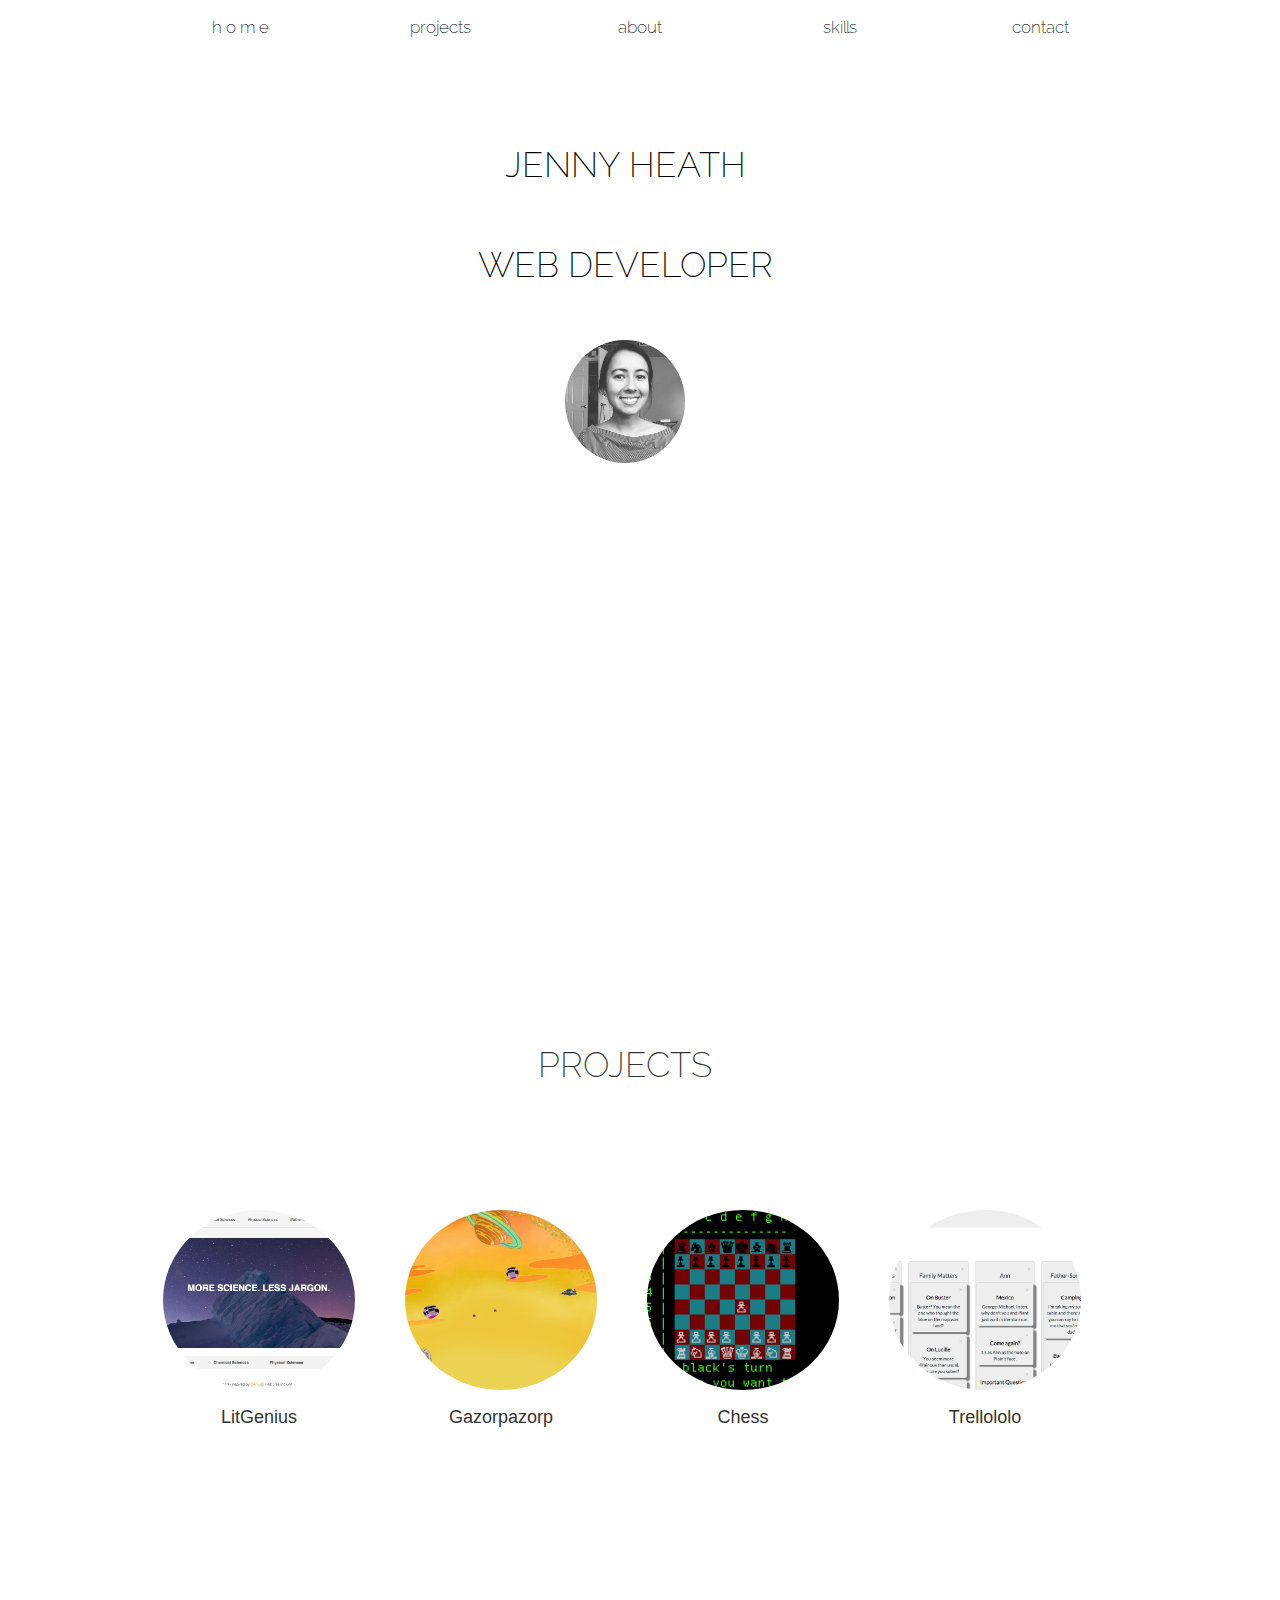
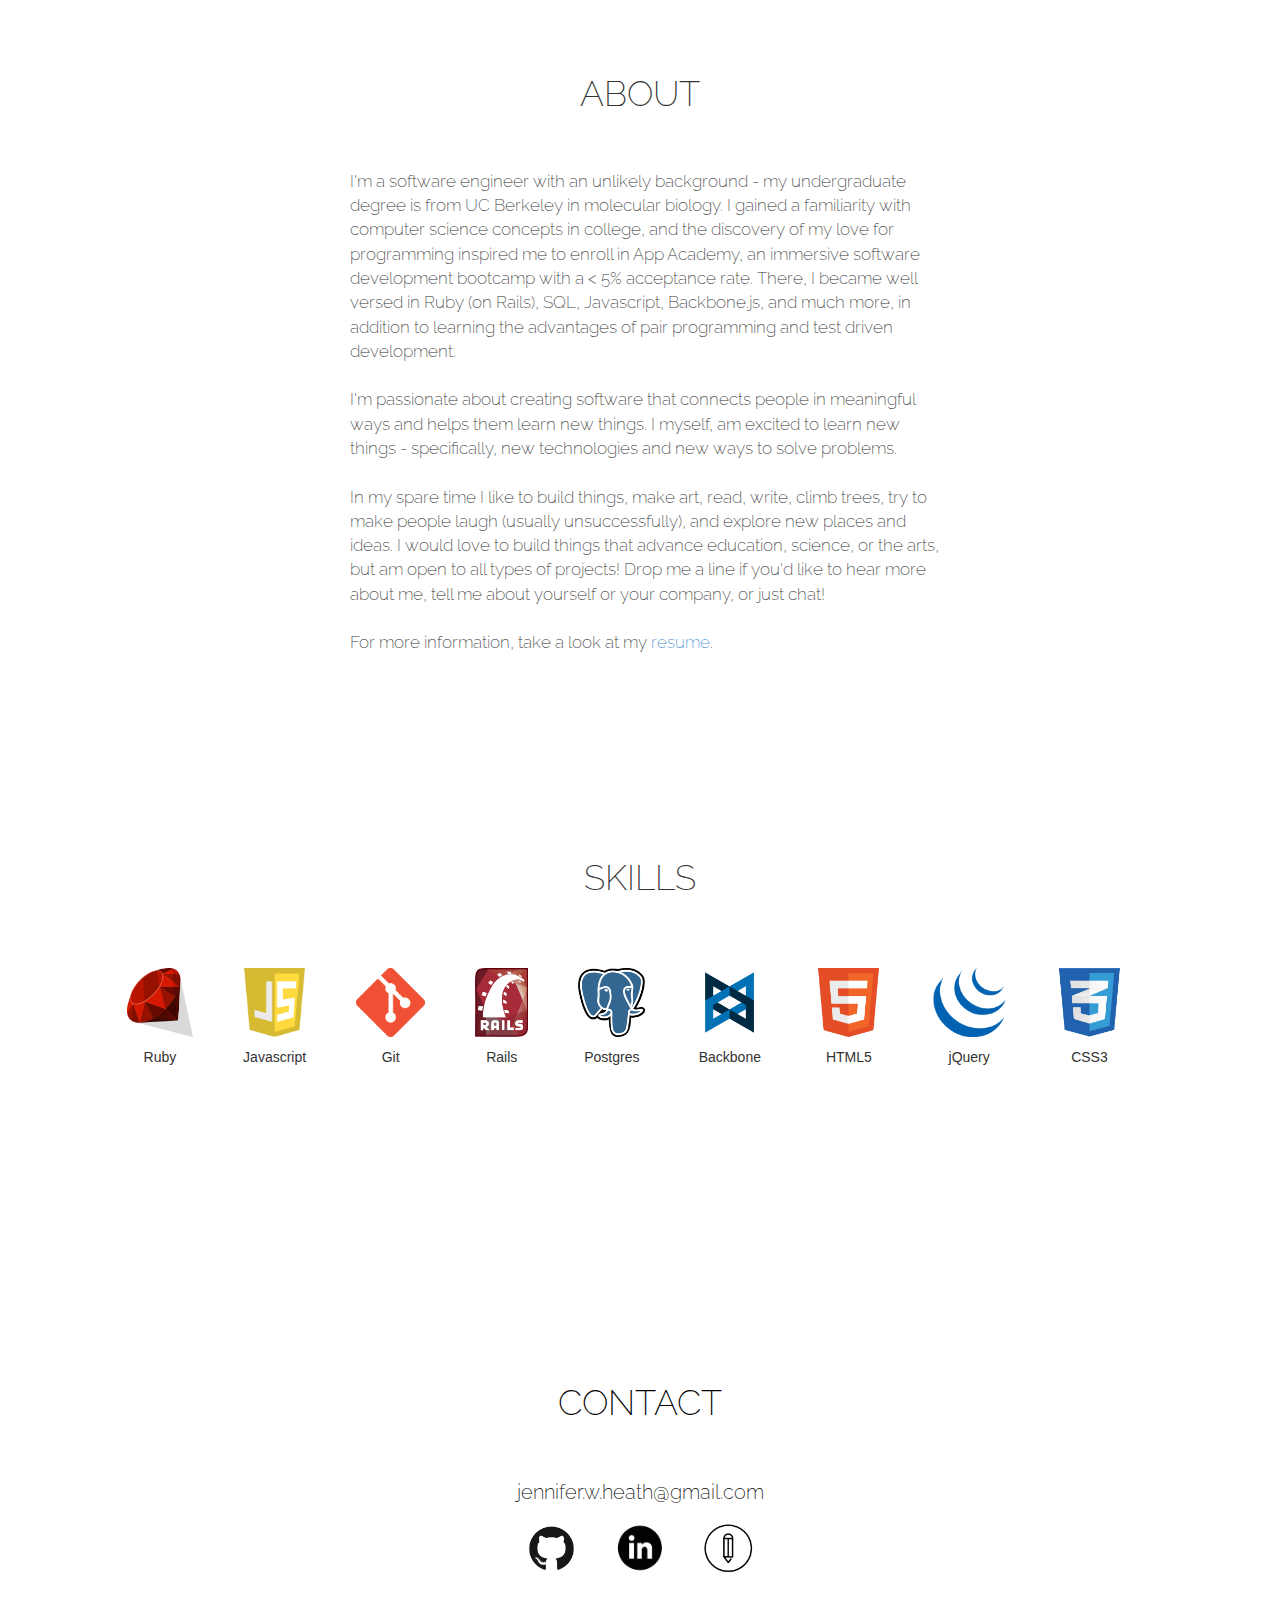
<file: index.html>
<!DOCTYPE html>
<html>
  <head>
    <title>Jenny Heath</title>
    <link rel="icon" href="assets/favicon.png" type="image/png" />
    <script src="js/jquery-2.1.3.js"></script>
    <script src="js/jquery.scrollTo.min.js"></script>
    <script src="js/index.js"></script>
    <link rel="stylesheet" type="text/css" href="css/portfolio.css">
    <link href="css/bootstrap.css" rel="stylesheet">
    <!-- <link href='http://fonts.googleapis.com/css?family=Source+Sans+Pro:400,600,700' rel='stylesheet' type='text/css'> -->
    <link href='https://fonts.googleapis.com/css?family=Raleway:200,600' rel='stylesheet' type='text/css'>
  </head>

  <body>
    <div class="navbar-fixed">
      <div class="cats">
        <div class="nav-highlight nav-home"></div>
        <a href="#" class="nav-category">
          <p class="nav-spacing">h o m e</p>
        </a>
        <div class="nav-highlight nav-projects"></div>
        <a href="#" class="nav-category">
          <p class="nav-spacing">p r o j e c t s</p>
        </a>
        <div class="nav-highlight nav-about"></div>
        <a href="#" class="nav-category">
          <p class="nav-spacing">a b o u t</p>
        </a>
        <div class="nav-highlight nav-skills"></div>
        <a href="#" class="nav-category">
          <p class="nav-spacing">s k i l l s</p>
        </a>
        <div class="nav-highlight nav-contact"></div>
        <a href="#" class="nav-category">
          <p class="nav-spacing">c o n t a c t</p>
        </a>
      </div>
    </div>
    <div class="buffer"></div>
    <div class="home row">
      <div class="overlay">
      </div>
      <div class="col-lg-4 col-md-4 col-sm-4 col-xs-4 col-centered home-content">
        <p class="home-title">
          JENNY HEATH<br>
          <br>WEB DEVELOPER
        </p>
        <img class="about-img" src="assets/me.png">
      </div>
    </div>
    <div class="container projects group section-3 row row-centered">
      <p class="projects-title title">PROJECTS</p>
      <div class="projects-content">
        <br>
        <div class="project-container col-md-2 col-xs-2 col-centered">
          <a class="project-link project litgenius" href="http://litgenius.io" target="_blank">
            <div class="project-hover">A web-app for annotating academic papers</div>
          </a>
          <p class="project-name">LitGenius</p>
        </div>
        <div class="project-container col-md-2 col-xs-2 col-centered">
          <a class="project-link project asteroids" href="http://jennyheath.github.io/asteroids" target="_blank">
            <div class="project-hover">A variation on asteroids written in Javascript!</div>
          </a>
          <p class="project-name">Gazorpazorp</p>
        </div>
        <div class="project-container col-md-2 col-xs-2 col-centered">
          <a class="project-link project chess" href="http://github.com/jennyheath/chess" target="_blank">
            <div class="project-hover">Command-line chess written in Ruby</div>
          </a>
          <p class="project-name">Chess</p>
        </div>
        <div class="project-container col-md-2 col-xs-2 col-centered">
          <a class="project-link project trello" href="http://trellolololo.herokuapp.com/" target="_blank">
            <div class="project-hover">A clone of Trello</div>
          </a>
          <p class="project-name">Trellololo</p>
        </div>
      </div>
    </div>
    <div class="about">
      <p class="about-title title">ABOUT</p>
      <div class="about-content col-lg-4 col-md-4 col-sm-4 col-xs-4 col-centered">
        <p class="about-text">
          I'm a software engineer with an unlikely background - my undergraduate degree is from UC Berkeley in molecular biology. I gained a familiarity with computer science concepts in college, and the discovery of my love for programming inspired me to enroll in App Academy, an immersive software development bootcamp with a < 5% acceptance rate. There, I became well versed in Ruby (on Rails), SQL, Javascript, Backbone.js, and much more, in addition to learning the advantages of pair programming and test driven development.
          <br><br>I'm passionate about creating software that connects people in meaningful ways and helps them learn new things. I myself, am excited to learn new things - specifically, new technologies and new ways to solve problems.
          <br><br>In my spare time I like to build things, make art, read, write, climb trees, try to make people laugh (usually unsuccessfully), and explore new places and ideas. I would love to build things that advance education, science, or the arts, but am open to all types of projects! Drop me a line if you'd like to hear more about me, tell me about yourself or your company, or just chat!
          <br><br>For more information, take a look at my <a href="https://docs.google.com/document/d/1sGcX9ZtiV_DBs5j6lxx64XaWFPiTq_3TxFVzoggxf_E/edit?usp=sharing" target="_blank">resume</a>.
        </p>
      </div>
      <div class="group"></div>
    </div>
    <div class="border-buffer"></div>
    <div class="skills row">
      <p class="skills-title title">SKILLS</p>
      <div class="skills-icons col-centered">
        <div class="skill">
          <img class="skills-img" src="assets/ruby.png">
          <br><p class="skills-text">Ruby</p>
        </div>
        <div class="skill">
          <img class="skills-img" src="assets/javascript.png">
          <br><p class="skills-text">Javascript</p>
        </div>
        <div class="skill">
          <img class="skills-img" src="assets/git.png">
          <br><p class="skills-text">Git</p>
        </div>
        <div class="skill">
          <img class="skills-img" src="assets/rails.png">
          <br><p class="skills-text">Rails</p>
        </div>
        <div class="skill">
          <img class="skills-img" src="assets/postgres.png">
          <br><p class="skills-text">Postgres</p>
        </div>
        <div class="skill">
          <img class="skills-img" src="assets/backbone.png">
          <br><p class="skills-text">Backbone</p>
        </div>
        <div class="skill">
          <img class="skills-img" src="assets/html5.png">
          <br><p class="skills-text">HTML5</p>
        </div>
        <div class="skill">
          <img class="skills-img" src="assets/jquery.png">
          <br><p class="skills-text">jQuery</p>
        </div>
        <div class="skill">
          <img class="skills-img" src="assets/css3.png">
          <br><p class="skills-text">CSS3</p>
        </div>
      </div>
      <div class="group"></div>
    </div>
    <div class="contact">
      <!-- <div class="overlay">
      </div> -->
      <p class="contact-title title">CONTACT</p>
      <div class="contact-content col-lg-4 col-md-4 col-sm-4 col-xs-4 col-centered">
        <p>jennifer.w.heath@gmail.com</p>
        <div class="contact-icons">
          <a href="http://github.com/jennyheath" target="_blank"><img class="footer-icon" src="assets/github.png"></a>
          <a href="https://www.linkedin.com/in/jwheath" target="_blank"><img class="footer-icon footer-icon-last" src="assets/linkedin.png"></a>
          <a href="https://jennyheath.github.io/sketches" target="_blank"><img class="footer-icon footer-icon-last" src="assets/pencil.png"></a>
        </div>
      </div>
    </div>

    <script>
      var homeThreshold = $('.home').offset().top + $('.home').height() - 50;
      var aboutThreshold = $('.about').offset().top + $('.about').height() - 50;
      var projectsThreshold = $('.projects').offset().top + $('.projects').height() - 100;
      var contactThreshold = $('.contact').offset().top + $('.contact').height() - 100;
      var skillsThreshold = $('.skills').offset().top + $('.skills').height() - 50;

      $('.nav-home').on('click', function () {
        $.scrollTo($('.home').offset().top, {duration: 700, easing: "swing"});
      });
      $('.nav-about').on('click', function () {
        $.scrollTo($('.about').offset().top, {duration: 700, easing: "swing"});
      });
      $('.nav-projects').on('click', function () {
        $.scrollTo($('.projects').offset().top, {duration: 700, easing: "swing"});
      });
      $('.nav-contact').on('click', function () {
        $.scrollTo($('.contact').offset().top, {duration: 700, easing: "swing"});
      });
      $('.nav-skills').on('click', function () {
        $.scrollTo($('.skills').offset().top, {duration: 700, easing: "swing"});
      });

      setInterval(function () {
        if ($(document).scrollTop() < homeThreshold) {
          $('.nav-about').removeClass('highlight-nav');
          $('.nav-projects').removeClass('highlight-nav');
          $('.nav-contact').removeClass('highlight-nav');
          $('.nav-skills').removeClass('highlight-nav');
          $('.nav-home').addClass('highlight-nav');
        } else if (($(document).scrollTop() > projectsThreshold) && ($(document).scrollTop() < aboutThreshold)) {
          $('.nav-home').removeClass('highlight-nav');
          $('.nav-projects').removeClass('highlight-nav');
          $('.nav-contact').removeClass('highlight-nav');
          $('.nav-skills').removeClass('highlight-nav');
          $('.nav-about').addClass('highlight-nav');
        } else if (($(document).scrollTop() > homeThreshold) && ($(document).scrollTop() < projectsThreshold)) {
          $('.nav-home').removeClass('highlight-nav');
          $('.nav-about').removeClass('highlight-nav');
          $('.nav-contact').removeClass('highlight-nav');
          $('.nav-skills').removeClass('highlight-nav');
          $('.nav-projects').addClass('highlight-nav');
        } else if (($(document).scrollTop() > skillsThreshold) && ($(document).scrollTop() < contactThreshold)) {
          $('.nav-home').removeClass('highlight-nav');
          $('.nav-about').removeClass('highlight-nav');
          $('.nav-projects').removeClass('highlight-nav');
          $('.nav-skills').removeClass('highlight-nav');
          $('.nav-contact').addClass('highlight-nav');
        } else if (($(document).scrollTop() > aboutThreshold) && ($(document).scrollTop() < skillsThreshold)) {
          $('.nav-home').removeClass('highlight-nav');
          $('.nav-about').removeClass('highlight-nav');
          $('.nav-projects').removeClass('highlight-nav');
          $('.nav-contact').removeClass('highlight-nav');
          $('.nav-skills').addClass('highlight-nav');
        }
      }, 20);
    </script>
    <script>
      (function(i,s,o,g,r,a,m){i['GoogleAnalyticsObject']=r;i[r]=i[r]||function(){
      (i[r].q=i[r].q||[]).push(arguments)},i[r].l=1*new Date();a=s.createElement(o),
      m=s.getElementsByTagName(o)[0];a.async=1;a.src=g;m.parentNode.insertBefore(a,m)
      })(window,document,'script','//www.google-analytics.com/analytics.js','ga');

      ga('create', 'UA-65524125-1', 'auto');
      ga('send', 'pageview');

    </script>
  </body>
</html>
</file>
<file: css/portfolio.css>
a:hover {
  color: inherit;
  text-decoration: none;
}

body {
  margin: 0px;
  font-family: "Raleway", Helvetica, sans-serif;
  font-weight: 200;
}

.navbar-fixed {
  height: 50px;
  width: 100%;
  background-color: #fff;
  position: fixed;
  top: 0;
  /*opacity: 0.8;*/
  z-index: 1000;
}

.buffer {
  height: 50px;
  width: 100%;
  /*background-color: black;*/
}

.cats {
  display: table;
  margin: 0 auto;
  margin-top: 15px;
}

.nav-category {
  height: 100%;
  width: 200px;
  display: table-cell;
  color: #000;
  text-align: center;
  text-decoration: none;
  font-size: 17px;
  font-family: "Raleway", Helvetica, sans-serif;
  font-weight: 200;
}

.nav-highlight {
  height: 50px;
  position: fixed;
  z-index: 1;
  width: 100px;
  top: 0px;
  margin-left: 50px;
}

.highlight-nav + a > .nav-spacing {
  word-spacing: 0px;
}

.nav-spacing {
  word-spacing: -4px;
}

.nav-highlight:hover + a > .nav-spacing {
  word-spacing: 0px;
}

.home {
  height: 100vh;
  width: 100%;
  /*background-image: url("../assets/cover3.jpg");*/
  background-size: 100% auto;
  background-attachment: fixed;
}

.overlay {
  width: 100%;
  height: 100%;
}

.overlay {
  /*background-image: url("../assets/cartographer-black.png");*/
  /*opacity: 0.4;*/
  position: absolute;
}

.home-content, .about-content {
  width: 50% !important;
  margin: 0 auto !important;
  float: none !important;
}

.home-content {
  padding-top: 7%;
  height: 100vh !important;
}

.home-title {
  font-size: 35px;
  color: #000;
  font-family: "Raleway", Helvetica, sans-serif;
  font-weight: 200;
  text-align: center;
  /*margin: 0px;*/
  /*z-index: 100;*/
}

.border {
  width: 250px;
}

.about {
  width: 100%;
  background-color: #fff;
}

.title {
  margin-top: 7%;
  margin-bottom: 50px;
  text-align: center;
  font-size: 35px;
  font-family: "Raleway", Helvetica, sans-serif;
  font-weight: 200;
}

.about-title, .contact-title {
  margin-bottom: 50px;
  margin-top: 0px;
  padding-top: 75px;
}

.about-img {
  /*display: inline-block;*/
  width: 120px;
  height: auto;
  padding-top: 40px;
}

.about-text {
  font-size: 17px;
  padding-left: 15px;
  font-family: "Raleway", Helvetica, sans-serif;
  font-weight: 200;
  margin-bottom: 15%;
  /*-webkit-column-count: 2; /* Chrome, Safari, Opera */*/
  /*-moz-column-count: 2; /* Firefox */*/
  /*column-count: 2;*/
}

.container.section-3 {
  background-color: #fff;
}

.border-buffer {
  height: 15px;
  /*border-top: 1px solid #AFAFAF;*/
  margin-left: 75px;
  margin-right: 75px;
}

.projects {
  width: 100%;
  /*padding-left: 100px;*/
  padding-bottom: 12%;
}

.project {
  float: left;
  height: 180px;
  background-size: auto 100%;
  padding: 0px !important;
  border-radius: 50%;
  background-position: center;
  margin-bottom: 15px;
}

.project-container {
  padding: 0px !important;
}

.project-name {
  font-size: 18px;
}

.group:after {
  content: "";
  clear: both;
  display: block;
}

.col-centered {
  float: none;
  /*float: left;*/
  margin: 0 auto;
  margin-left: 50px;
  margin-top: 50px;
}

.litgenius {
  background-image: url("../assets/litgenius.png");
  /*margin-left: 100px;*/
  background-repeat: no-repeat;
}

.asteroids {
  background-image: url("../assets/asteroids.png");
  background-repeat: no-repeat;
}

.chess {
  background-image: url("../assets/chess.png");
  background-size: auto 100%;
}

.trello {
  background-image: url("../assets/trello.png");
  background-repeat: no-repeat;
  width: 100%;
}

.project-hover {
  visibility: hidden;
  transition: display 0s linear 0.5s,opacity 0.5s linear;
  -webkit-transform: rotate(-90deg);
}

.project:hover .project-hover {
  visibility: visible;
  background-color: #000;
  border-radius: 50%;
  opacity: 0.7;
  color: #fff;
  z-index: 1;
  width: 100%;
  height: 100%;
  font-family: "Raleway", Helvetica, sans-serif;
  text-align: center;
  padding-top: 61px;
  font-size: 20px;
  -webkit-transform: rotate(0deg);
  font-size: 15px;
}

.projects-content {
  margin-left: 10%;
}

.skills {
  padding-bottom: 12%;
}

.skills-icons {
  padding-left: 7%;
  padding-bottom: 15%;
}

.skills-img {
  height: 69px;
}

.skill {
  width: auto;
  float: left;
  padding-left: 50px;
  margin-top: 15px;
  text-align: center;
}

.skill:first-of-type {
  padding-left: 0px;
}

.skills-text {
  padding-top: 10px;
}

.contact {
  width: 100%;
  /*background-image: url("../assets/cover3.jpg");*/
  background-position: 80% 80%;
  color: #000;
  background-attachment: fixed;
  padding-bottom: 12%;
}

/*.contact > .overlay {
  height: 100vh;
}*/

.contact-content {
  font-family: "Raleway", Helvetica, sans-serif;
  font-weight: 200;
  margin: 0 auto;
  float: none !important;
  text-align: center;
  font-size: 20px;
}

.contact-title {
  width: 100vw;
}

.row {
  text-align: center;
}

.message-box, .contact-box {
  /*display: inline-block;
  float: none !important;
  margin-right: -4px;*/
  text-align: left;
}

.contact-text {
  /*float: left;*/
  /*padding-left: 100px;*/
  font-size: 18px;
  font-family: "Raleway", Helvetica, sans-serif;
  font-weight: 200;
  line-height: 175%;
}

/*.contact-icon {
  height: 20px;
  padding-right: 10px;
}*/

input {
  padding-left: 10px;
  border-radius: 5px;
  border: 1px solid #AFAFAF;
  height: 40px;
  width: 100%;
  background-color: transparent;
}

textarea {
  width: 104%;
  padding-left: 10px;
  padding-top: 5px;
  border-radius: 5px;
  border: 1px solid #AFAFAF;
  background-color: transparent;
}

.input-name, .input-email {
  float: left;
  margin-left: 15px;
  margin-bottom: 15px;
}

.message-submit input {
  width: 150px;
  margin-top: 10px;
  font-size: 17px;
  font-family: "Raleway", Helvetica, sans-serif;
}

.message-submit input:hover {
  background-color: #000;
}

.message-title {
  font-family: "Raleway", Helvetica, sans-serif;
  font-size: 24px;
}

.footer {
  height: 50px;
  width: 100%;
  background-color: black;
  position: absolute;
  /*bottom: 0px;*/
  /*z-index: 1000;*/
}

.footer-icon {
  height: 50px;
  float: none;
  margin-top: 6px;
}

.footer-icon-last {
  padding-left: 30px;
  height: 52px;
}

.footer-icon a:hover {
  background-color: #000;
}

.footer-content {
  margin-left: 40vw;
}
</file>
